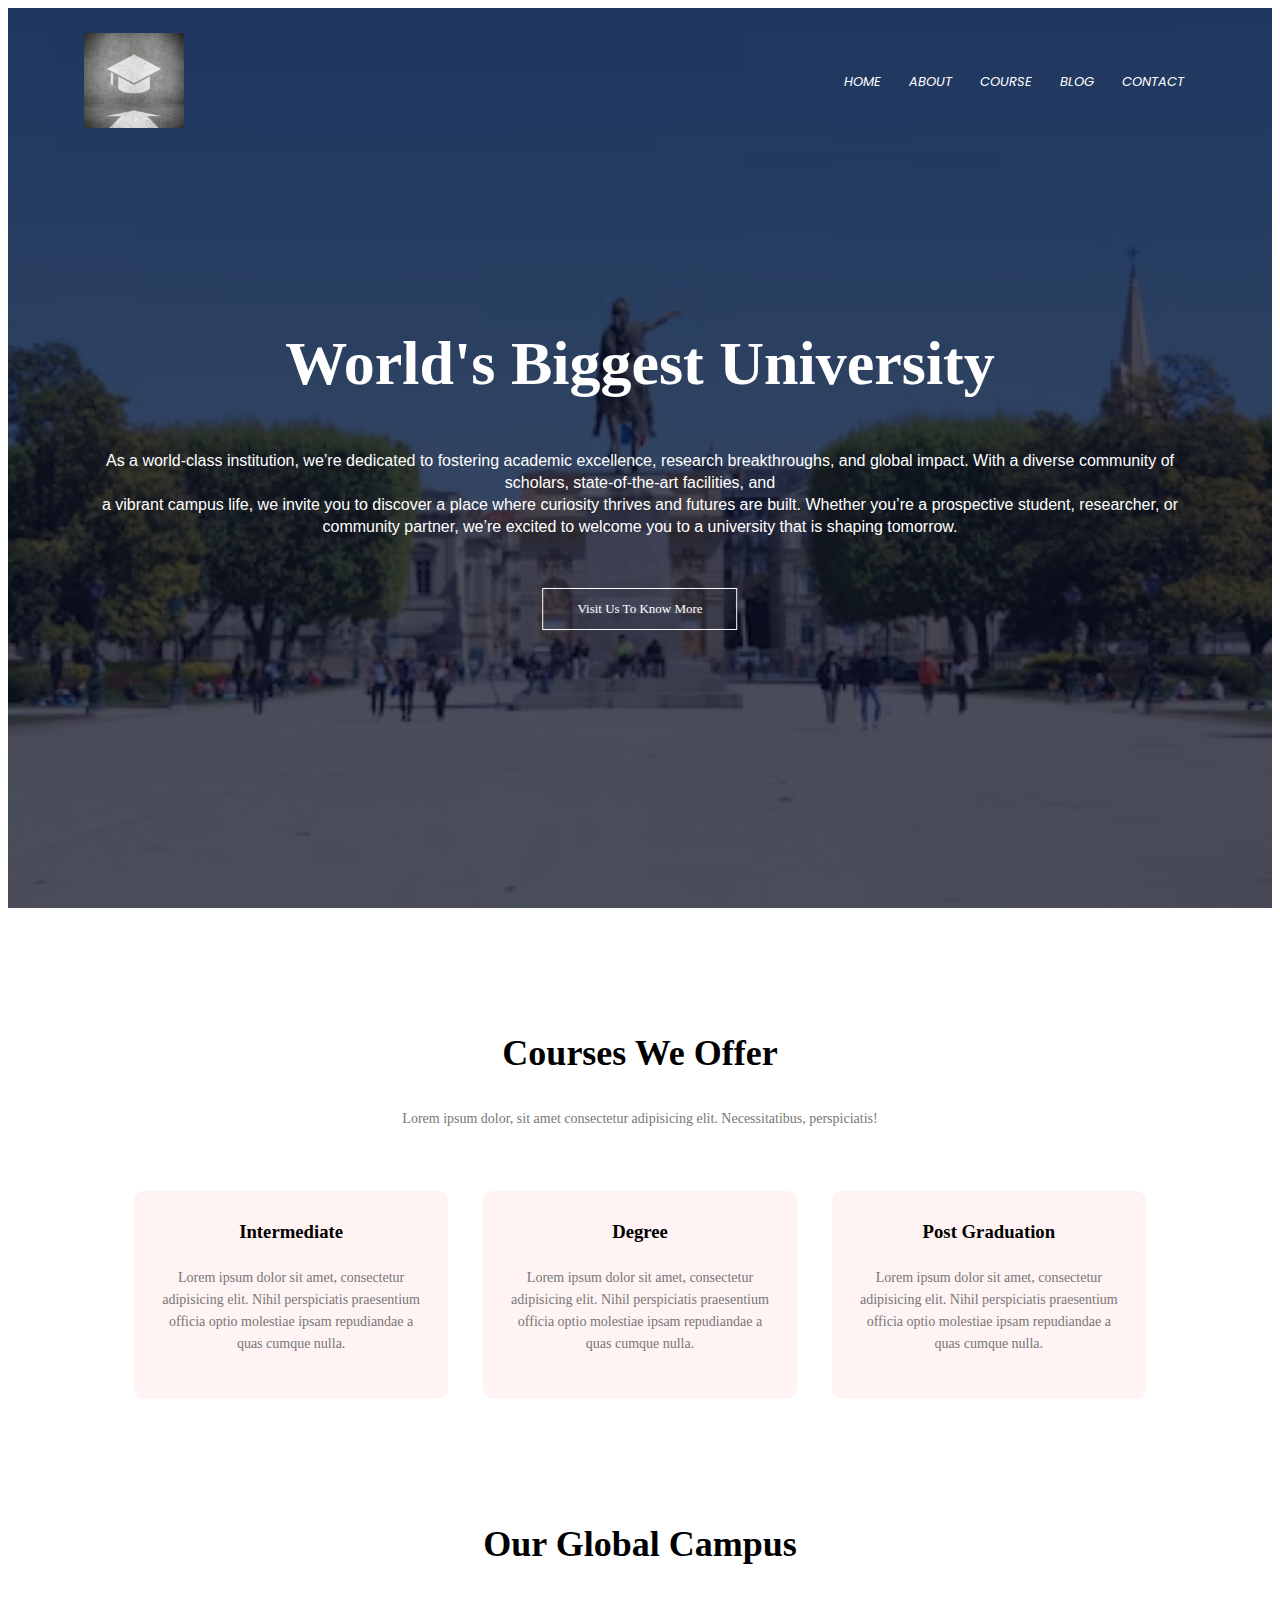
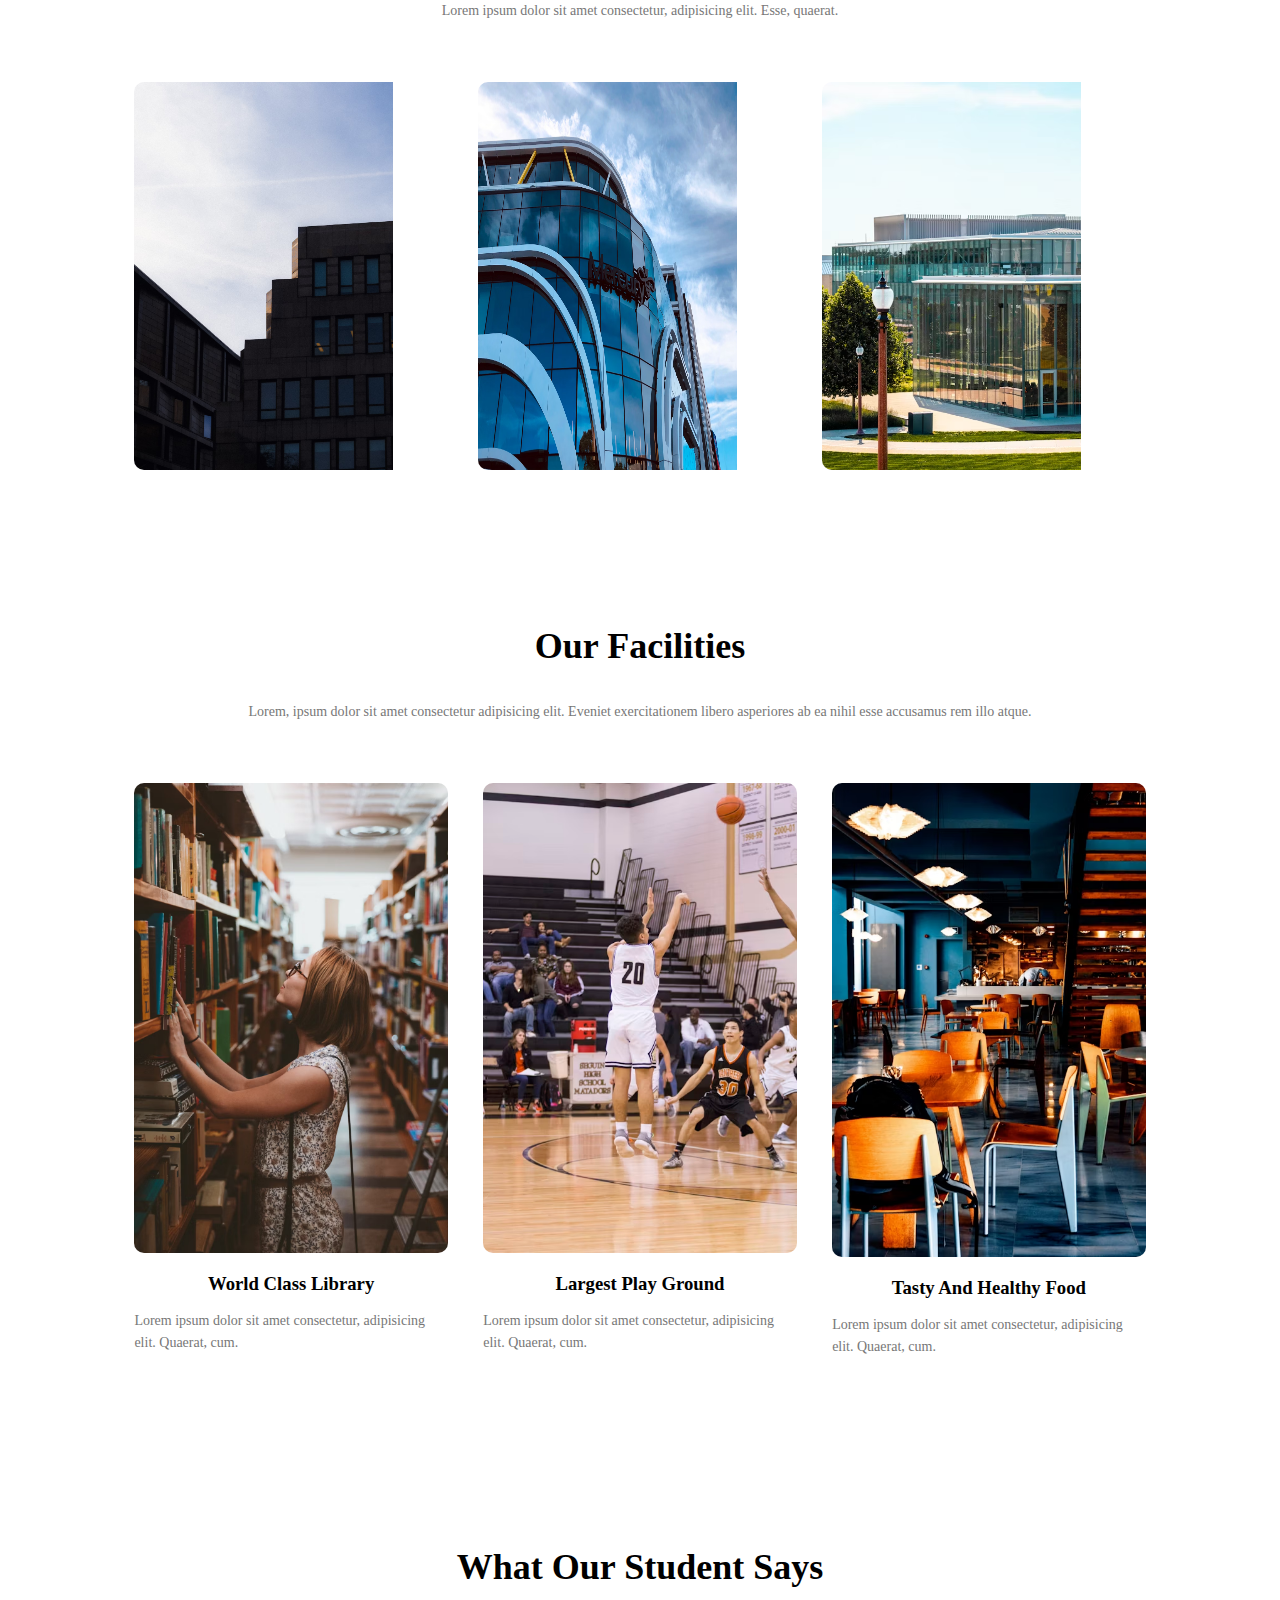
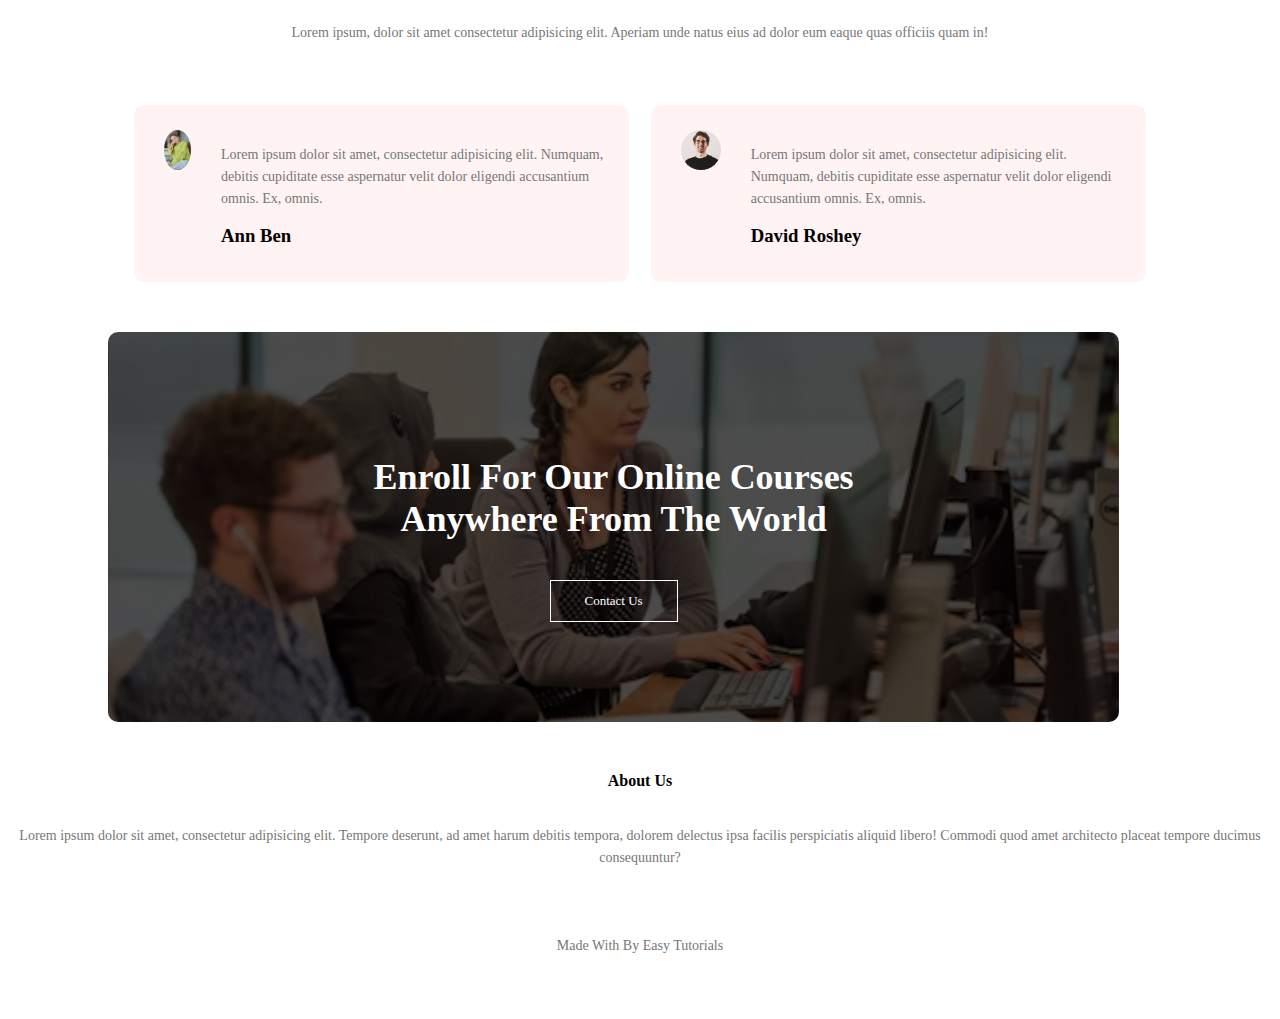
<file: index.html>
<!DOCTYPE html>
<html lang="en">
<head>
    <meta charset="UTF-8">
    <meta name="viewport" content="width=device-width, initial-scale=1.0">
    <title>University Website Design</title>
    <link rel="stylesheet" href="./style.css">
    <link rel="preconnect" href="https://fonts.googleapis.com">
<link rel="preconnect" href="https://fonts.gstatic.com" crossorigin>
<link href="https://fonts.googleapis.com/css2?family=Poppins:ital,wght@0,100;0,200;0,300;0,400;0,500;0,600;0,700;0,800;0,900;1,100;1,200;1,300;1,400;1,500;1,600;1,700;1,800;1,900&display=swap" rel="stylesheet">
<link rel="stylesheet" href="https://cdnjs.cloudflare.com/ajax/libs/font-awesome/6.6.0/css/all.min.css" integrity="sha512-Kc323vGBEqzTmouAECnVceyQqyqdsSiqLQISBL29aUW4U/M7pSPA/gEUZQqv1cwx4OnYxTxve5UMg5GT6L4JJg==" crossorigin="anonymous" referrerpolicy="no-referrer" />

</head>
<body>
    <section class="header">
<nav>
    <a href="index.html"><img src="./images/logo.webp" alt=""></a>
    <div class="nav-links" id="navLinks">
       
        <i class="fa-regular fa-rectangle-xmark" onclick="hideMenu()"></i>
        
        <ul>
           <li><a href="">HOME</a></li> 
           <li><a href="">ABOUT</a></li>
           <li><a href="">COURSE</a></li>
           <li><a href="">BLOG</a></li>
           <li><a href="">CONTACT</a></li>

        </ul>
        
       
    </div>
    <i class="fa-solid fa-bars" onclick="showMenu()"></i>
</nav>

<div class="text-box">
    <h1>World's Biggest University</h1>
    
<p>As a world-class institution, we’re dedicated to fostering academic excellence, research breakthroughs, and global impact. With a diverse community of scholars, state-of-the-art facilities, and <br>a vibrant campus life, we invite you to discover a place where curiosity thrives and futures are built. Whether you’re a prospective student, researcher, or community partner, we’re excited to welcome you to a university that is shaping tomorrow.</p>
<a href="" class="hero-btn" >Visit Us To Know More</a>
</div>
    </section>

    <!-- ------course-------- -->
<section class="course">
    <h1>Courses We Offer</h1>
    <p>Lorem ipsum dolor, sit amet consectetur adipisicing elit. Necessitatibus, perspiciatis!</p>
<div class="row">
    <div class="course-col">
        <h3>Intermediate</h3>
        <p>Lorem ipsum dolor sit amet, consectetur adipisicing elit. Nihil perspiciatis praesentium officia optio molestiae ipsam repudiandae a quas cumque nulla.</p>
    </div>
    <div class="course-col">
        <h3>Degree</h3>
        <p>Lorem ipsum dolor sit amet, consectetur adipisicing elit. Nihil perspiciatis praesentium officia optio molestiae ipsam repudiandae a quas cumque nulla.</p>
    </div>
    <div class="course-col">
        <h3>Post Graduation</h3>
        <p>Lorem ipsum dolor sit amet, consectetur adipisicing elit. Nihil perspiciatis praesentium officia optio molestiae ipsam repudiandae a quas cumque nulla.</p>
    </div>
</div>



</section>

<!-- -------campus------- -->
<section class="campus">
    <h1>Our Global Campus</h1>
    <p>Lorem ipsum dolor sit amet consectetur, adipisicing elit. Esse, quaerat.</p>

<div class="row">
    <div class="campus-col">
        <img src="./images/lond.avif" alt="">
        <div class="layer">
            <h3>LONDON</h3>
        </div>
    </div>
    <div class="campus-col" id="campusCol">
        <img src="./images/canada1.avif" alt="">
        <div class="layer">
            <h3>CANADA</h3>
        </div>
    </div>
    <div class="campus-col">
        <img src="./images/washington.png" alt="">
        <div class="layer">
            <h3>AUSTRALIA</h3>
        </div>
    </div>
</div>


</section>


<!-- -------facilities--------->

<section class="facilities">
    <h1>Our Facilities</h1>
    <p>Lorem, ipsum dolor sit amet consectetur adipisicing elit. Eveniet exercitationem libero asperiores ab ea nihil esse accusamus rem illo atque.</p>
<div class="row">
    <div class="facilities-col" >
        <img src="./images/library1.avif" alt="" id="facilitiesCol">
        <h3>World Class Library</h3>
    <p>Lorem ipsum dolor sit amet consectetur, adipisicing elit. Quaerat, cum.</p>
    </div>
    <div class="facilities-col">
        <img src="./images/basketball.avif" alt="">
        <h3>Largest Play Ground</h3>
    <p>Lorem ipsum dolor sit amet consectetur, adipisicing elit. Quaerat, cum.</p>
    </div>
    <div class="facilities-col">
        <img src="./images/cafteria.avif" alt="">
        <h3>Tasty And Healthy Food</h3>
    <p>Lorem ipsum dolor sit amet consectetur, adipisicing elit. Quaerat, cum.</p>
    </div>
</div>

</section>


<!-- -------testimonials------ -->

<section class="testimonial">

<h1>What Our Student Says </h1>
<p>Lorem ipsum, dolor sit amet consectetur adipisicing elit. Aperiam unde natus eius ad dolor eum eaque quas officiis quam in!</p>
<div class="row">
    <div class="testimonial-col">
       <img src="./images/user1.avif" alt=""> 
       <div>
        <p>Lorem ipsum dolor sit amet, consectetur adipisicing elit. Numquam, debitis cupiditate esse aspernatur velit dolor eligendi accusantium omnis. Ex, omnis.</p>
      <h3>Ann Ben</h3>
      <i class="fa-sharp fa-solid fa-star"></i>
      <i class="fa-sharp fa-solid fa-star"></i>
      <i class="fa-sharp fa-solid fa-star"></i>
      <i class="fa-sharp fa-solid fa-star"></i>
      <i class="fa-regular fa-star"></i>
    </div>
    </div>
    <div class="testimonial-col">
        <img src="./images/user2.avif" alt=""> 
        <div>
         <p>Lorem ipsum dolor sit amet, consectetur adipisicing elit. Numquam, debitis cupiditate esse aspernatur velit dolor eligendi accusantium omnis. Ex, omnis.</p>
       <h3>David Roshey</h3>
       <i class="fa-sharp fa-solid fa-star"></i>
       <i class="fa-sharp fa-solid fa-star"></i>
       <i class="fa-sharp fa-solid fa-star"></i>
       <i class="fa-sharp fa-solid fa-star"></i>
       <i class="fa-regular fa-star-half-stroke"></i>
     </div>
     </div>
</div>


</section>



<!-- ------------Call To Action---------- -->
<section class="cta">
    <h1>Enroll For Our  Online Courses <br> Anywhere From The World </h1>
<a href="" class="hero-btn">Contact Us</a>
</section>


<!-- ------------footer---------- -->
<section class="footer">
    <h4>About Us</h4>
    <p>Lorem ipsum dolor sit amet, consectetur adipisicing elit. Tempore deserunt, ad amet harum debitis tempora, dolorem delectus ipsa facilis perspiciatis aliquid libero! Commodi quod amet architecto placeat tempore ducimus consequuntur?
    </p>
    <div class="icons">
        <i class="fa-brands fa-square-facebook"></i>
        <i class="fa-brands fa-square-x-twitter"></i>
        <i class="fa-brands fa-instagram"></i>
        <i class="fa-brands fa-linkedin"></i>

    </div>
    <p>Made With<i class="fa-solid fa-heart"></i> By Easy Tutorials</p>
</section>


<!-- -------javascript------ -->
<script>
    var navLinks= document.getElementById("navLinks");
   function showMenu(){
navLinks.style.right="0";

   }
   function hideMenu(){
navLinks.style.right="-200px";

   }

</script>


</body>
</html>
</file>
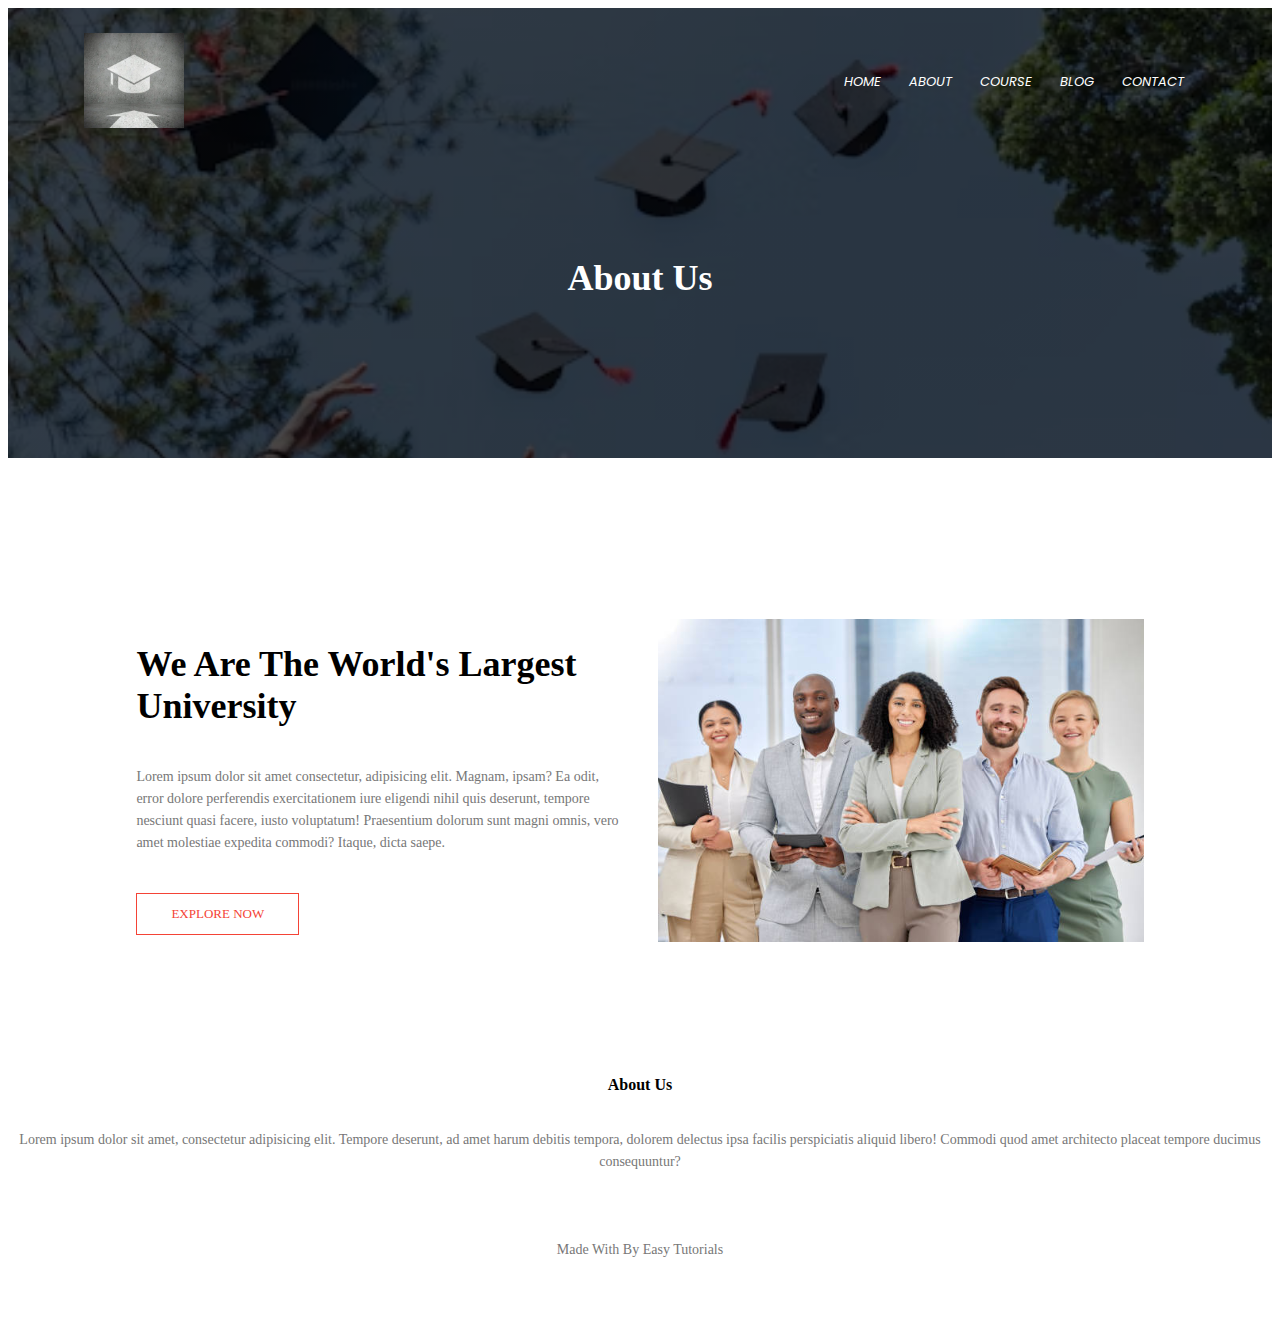
<file: about.html>
<!DOCTYPE html>
<html lang="en">
<head>
    <meta charset="UTF-8">
    <meta name="viewport" content="width=device-width, initial-scale=1.0">
    <title>University Website Design</title>
    <link rel="stylesheet" href="./style.css">
    <link rel="preconnect" href="https://fonts.googleapis.com">
<link rel="preconnect" href="https://fonts.gstatic.com" crossorigin>
<link href="https://fonts.googleapis.com/css2?family=Poppins:ital,wght@0,100;0,200;0,300;0,400;0,500;0,600;0,700;0,800;0,900;1,100;1,200;1,300;1,400;1,500;1,600;1,700;1,800;1,900&display=swap" rel="stylesheet">
<link rel="stylesheet" href="https://cdnjs.cloudflare.com/ajax/libs/font-awesome/6.6.0/css/all.min.css" integrity="sha512-Kc323vGBEqzTmouAECnVceyQqyqdsSiqLQISBL29aUW4U/M7pSPA/gEUZQqv1cwx4OnYxTxve5UMg5GT6L4JJg==" crossorigin="anonymous" referrerpolicy="no-referrer" />

</head>
<body>
    <section class="sub-header">
<nav>
    <a href="index.html"><img src="./images/logo.webp" alt=""></a>
    <div class="nav-links" id="navLinks">
       
        <i class="fa-regular fa-rectangle-xmark" onclick="hideMenu()"></i>
        
        <ul>
           <li><a href="">HOME</a></li> 
           <li><a href="">ABOUT</a></li>
           <li><a href="">COURSE</a></li>
           <li><a href="">BLOG</a></li>
           <li><a href="">CONTACT</a></li>

        </ul>
        
       
    </div>
    <i class="fa-solid fa-bars" onclick="showMenu()"></i>
</nav>
<h1>About Us</h1>

    </section>
    <!-- -------about us content----- -->
<section class="about-us">
    <div class="row">
        <div class="about-col">
    <h1>We Are The World's Largest University</h1>
    <p>Lorem ipsum dolor sit amet consectetur, adipisicing elit. Magnam, ipsam? Ea odit, error dolore perferendis exercitationem iure eligendi nihil quis deserunt, tempore nesciunt quasi facere, iusto voluptatum! Praesentium dolorum sunt magni omnis, vero amet molestiae expedita commodi? Itaque, dicta saepe.</p>
    <a href="" class="hero-btn red-btn">EXPLORE NOW</a>
        </div>
        <div class="about-col">
    <img src="./images/about us.jpg" alt="">
        </div>
    </div>
</section>






<!-- ------------footer---------- -->
<section class="footer">
    <h4>About Us</h4>
    <p>Lorem ipsum dolor sit amet, consectetur adipisicing elit. Tempore deserunt, ad amet harum debitis tempora, dolorem delectus ipsa facilis perspiciatis aliquid libero! Commodi quod amet architecto placeat tempore ducimus consequuntur?
    </p>
    <div class="icons">
        <i class="fa-brands fa-square-facebook"></i>
        <i class="fa-brands fa-square-x-twitter"></i>
        <i class="fa-brands fa-instagram"></i>
        <i class="fa-brands fa-linkedin"></i>

    </div>
    <p>Made With<i class="fa-solid fa-heart"></i> By Easy Tutorials</p>
</section>


<!-- -------javascript------ -->
<script>
    var navLinks= document.getElementById("navLinks");
   function showMenu(){
navLinks.style.right="0";

   }
   function hideMenu(){
navLinks.style.right="-200px";

   }

</script>


</body>
</html>
</file>
<file: style.css>
** {
  margin: 0;
  padding: 0;
}
.header {
  min-height: 100vh;
  width: 100%;
  background-image: linear-gradient(rgba(4, 9, 30, 0.7), rgba(4, 9, 30, 0.7)),
    url(./images/banner.avif);
  background-position: center;
  background-size: cover;
  position: relative;
}

nav {
  display: flex;
  justify-content: space-between;
  align-items: center;
  padding: 2% 6%;
}
nav img {
  width: 100px;
}
.nav-links {
  flex: 1;
  text-align: right;
}
.nav-links ul li {
  list-style: none;
  display: inline-block;
  position: relative;
  padding: 8px 12px;
}
.nav-links ul li a {
  color: #fff;
  text-decoration: none;
  font-size: 13px;
  font-family: "Poppins", sans-serif;
  font-weight: 400;
  font-style: italic;
}
.nav-links ul li::after {
  content: "";
  width: 0%;
  height: 2px;
  background: #f44336;
  display: block;
  margin: auto;
  transition: 0.5s;
}
.nav-links ul li:hover::after {
  width: 100%;
  transition: 0.5s;
}
.text-box {
  width: 90%;
  color: #fff;
  position: absolute;
  top: 50%;
  left: 50%;
  transform: translate(-50%, -50%);
  text-align: center;
}
.text-box h1 {
  font-size: 62px;
}
.text-box p {
  margin: 10px 0 40px;
  font-size: 16px;
  color: #fff;
  font-family: Arial, Helvetica, sans-serif;
}
.hero-btn {
  display: inline-block;
  text-decoration: none;
  color: #fff;
  border: 1px solid white;
  padding: 12px 34px;
  font-size: 13px;
  background: transparent;
  position: relative;
  cursor: pointer;
}
.hero-btn:hover {
  border: 1px solid #f44336;
  background: #f44336;
  transition: 1s;
}
nav .fa-regular {
  display: none;
}
nav .fa-solid {
  display: none;
}

@media (max-width: 700px) {
  .text-box h1 {
    font-size: 20px;
  }
  .nav-links ul li {
    display: block;
  }
  .nav-links {
    background: #f44336;
    position: absolute;
    height: 100vh;
    width: 200px;
    top: 0;
    right: -200px;
    text-align: left;
    z-index: 2;
    transition: 1s;
  }
  nav .fa-regular {
    display: block;
    color: #fff;
    margin: 10px;
    font-size: 22px;
    cursor: pointer;
  }
  nav .fa-solid {
    display: block;
    color: #fff;
    margin: 10px;
    font-size: 22px;
    cursor: pointer;
  }
  .nav-links ul {
    padding: 30px;
  }
}

/* ----course------ */
.course {
  width: 80%;
  margin: auto;
  text-align: center;
  padding-top: 100px;
}
h1 {
  font-size: 36px;
  font-weight: 600;
}
p {
  color: #777;
  font-size: 14px;
  font-weight: 300;
  line-height: 22px;
  padding: 10px;
}
.row {
  margin-top: 5%;
  display: flex;
  justify-content: space-between;
}
.course-col {
  flex-basis: 31%;
  background: #fff3f3;
  border-radius: 10px;
  margin-bottom: 5%;
  padding: 20px 12px;
  box-sizing: border-box;
  transition: 0.5s;
}
h3 {
  text-align: center;
  font-weight: 600;
  margin: 10px 0;
}
.course-col:hover {
  box-shadow: 0 0 20px 0px rgba(0, 0, 0, 0.2);
}
@media (max-width: 700px) {
  .row {
    flex-direction: column;
  }
}

/* ------campus------ */
.campus {
  width: 80%;
  text-align: center;
  margin: auto;
  padding-top: 50px;
}
.campus-col {
  flex-basis: 32%;
  border-radius: 10px;
  margin-bottom: 30px;
  position: relative;
  overflow: hidden;
}
.campus-col img {
  width: 80%;
  display: block;
}
#campusCol img {
  height: 100%;
  display: block;
}
.layer {
  background: transparent;
  height: 100%;
  width: 100%;
  position: absolute;
  top: 0;
  left: 0;
  transition: 0.5s;
}
.layer:hover {
  background: rgba(226, 0, 0, 0.7);
}
.layer h3 {
  width: 100%;
  font-weight: 500;
  color: #fff;
  font-size: 26px;
  bottom: 0;
  left: 50%;
  transform: translateX(-50%);
  position: absolute;
  opacity: 0;
  transition: 0.5s;
}
.layer:hover h3 {
  bottom: 49%;
  opacity: 1;
}
@media (max-width: 700px) {
  #campusCol img {
    height: 100%;
    width: 100%;
    display: block;
  }
}
/* ------facilities------ */
.facilities {
  margin: auto;
  width: 80%;
  text-align: center;
  padding-top: 100px;
}
.facilities-col {
  flex-basis: 31%;
  border-radius: 10px;
  margin-bottom: 5%;
  text-align: left;
}
.facilities-col img {
  width: 100%;
  border-radius: 10px;
}
.facilities-col p {
  padding: 0;
}
.facilities-col h3 {
  margin-top: 16px;
  margin-bottom: 15px;
  text-align: center;
}

/* --------testimonials------ */
.testimonial {
  width: 80%;
  margin: auto;
  text-align: center;
  padding-top: 100px;
}
.testimonial-col {
  flex-basis: 44%;
  border-radius: 10px;
  margin-bottom: 5%;
  text-align: left;
  background: #fff3f3;
  padding: 25px;
  cursor: pointer;
  display: flex;
}
.testimonial-col img {
  height: 40px;
  border-radius: 50%;

  margin-left: 5px;
  margin-right: 30px;
}
.testimonial-col p {
  padding: 0;
}
.testimonial-col h3 {
  margin-top: 15px;
  text-align: left;
}
.testimonial-col .fa-sharp {
  color: #f44336;
}
.testimonial-col .fa-regular {
  color: #f44336;
}
@media (max-width: 700px) {
  .testimonial-col img {
    margin-left: 0px;
    margin-right: 15px;
  }
}
/* ----call to Action----- */
.cta {
  margin: auto 100px;
  width: 80%;
  background-image: linear-gradient(rgba(0, 0, 0, 0.7), rgba(0, 0, 0, 0.7)),
    url(./images/banner2.avif);
  background-position: center;
  background-size: cover;
  border-radius: 10px;
  padding: 100px 0;
  text-align: center;
}
.cta h1 {
  color: #fff;
  margin-bottom: 40px;
  padding: 0;
}
@media (max-width: 700px) {
  .cta h1 {
    font-size: 24px;
  }
}
/* ------------footer----------  */

.footer {
  width: 100%;
  text-align: center;
  padding: 30px 0;
}
.footer h4 {
  margin-bottom: 25px;
  margin-top: 20px;
  font-weight: 600;
}
.icons .fa-brands {
  color: #f44336;
  margin: 0 30px;
  cursor: pointer;
  padding: 18px 0;
}
.fa-heart {
  color: #f44336;
}
/* -----About us -------- */

.sub-header {
  height: 50vh;
  width: 100%;
  background-image: linear-gradient(rgba(0, 0, 0, 0.7), rgba(0, 0, 0, 0.7)),
    url(./images/background.avif);
  background-position: center;
  background-size: cover;
  text-align: center;
  color: #fff;
}
.sub-header h1 {
  margin-top: 100px;
}
.about-us {
  width: 80%;
  margin: auto;
  padding-top: 80px;
  padding-bottom: 50px;
}
.about-col {
  flex-basis: 48%;
  padding: 30px 2px;
}
.about-col img {
  width: 100%;
}
.about-col h1 {
  padding: 0;
}
.about-col p {
  padding: 15px 0 25px;
}
.red-btn {
  border: 1px solid #f44336;
  background: transparent;
  color: #f44336;
}
.red-btn:hover {
  color: #fff;
}
</file>
